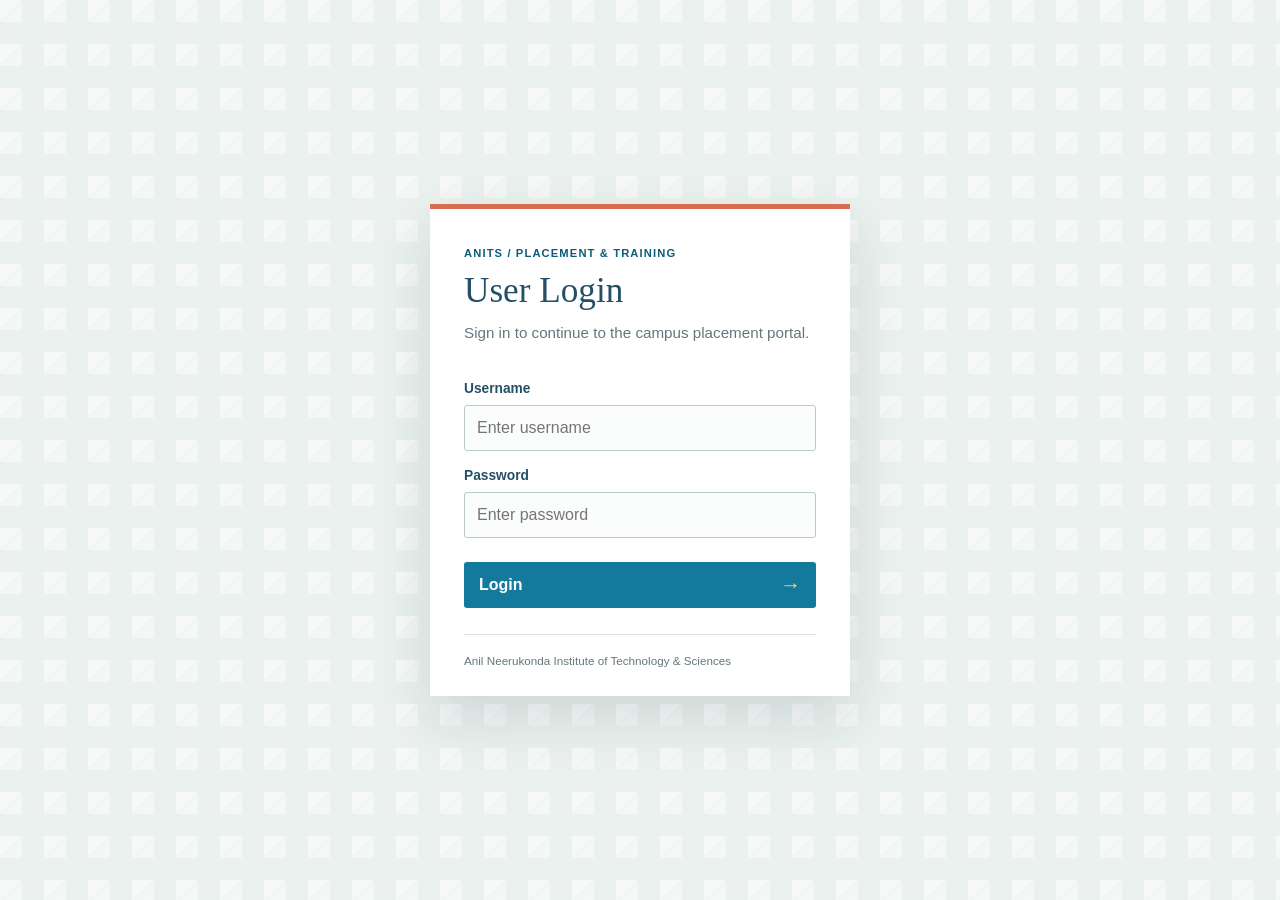
<file: index.html>
<!doctype html>
<html lang="en">
  <head>
    <meta charset="UTF-8" />
    <meta name="viewport" content="width=device-width, initial-scale=1.0" />
    <meta name="theme-color" content="#244f66" />
    <title>ANITS | Central Placement Portal</title>
    <link rel="stylesheet" href="style.css" />
    <script src="script.js" defer></script>
  </head>
  <body>
    <main>
      <section class="login-page" id="loginPage" aria-labelledby="login-heading">
        <div class="login-box">
          <p class="eyebrow">ANITS / PLACEMENT &amp; TRAINING</p>
          <h1 id="login-heading">User Login</h1>
          <p class="login-intro">Sign in to continue to the campus placement portal.</p>

          <form id="loginForm">
            <label for="username">Username</label>
            <input
              type="text"
              id="username"
              name="username"
              placeholder="Enter username"
              autocomplete="username"
              required
            />

            <label for="password">Password</label>
            <input
              type="password"
              id="password"
              name="password"
              placeholder="Enter password"
              autocomplete="current-password"
              required
            />

            <button type="submit">Login <span aria-hidden="true">→</span></button>
          </form>
          <p class="login-footnote">Anil Neerukonda Institute of Technology &amp; Sciences</p>
        </div>
      </section>

      <section class="success-page" id="successPage" aria-labelledby="portal-heading" hidden>
        <header class="header" id="home">
          <p class="eyebrow">ANITS / CAREER SERVICES</p>
          <h1 id="portal-heading">Anil Neerukonda Institute of Technology &amp; Sciences</h1>
          <p>Campus Placement Portal</p>
        </header>

        <nav class="navbar" aria-label="Main navigation">
          <a href="#home">Home</a>
          <a href="#portal-content">About</a>
          <a href="#important-notice">Apply</a>
          <a href="#important-notice">Results</a>
          <a href="#contact">Contact</a>
        </nav>

        <div class="content" id="portal-content" tabindex="-1">
          <p class="eyebrow">STUDENT PORTAL / SIGN IN</p>
          <h2>Login Successful</h2>
          <p class="welcome-message" id="greeting" aria-live="polite"></p>
          <p class="login-time-label">Login time</p>
          <p class="login-time" id="loginTime"></p>

          <section class="notice" id="important-notice" aria-labelledby="notice-heading">
            <p class="eyebrow">PLACEMENT &amp; TRAINING</p>
            <h3 id="notice-heading">Important Notice</h3>
            <ul>
              <li>Check placement updates regularly.</li>
              <li>Attend placement activities on time.</li>
              <li>Keep your profile and documents updated.</li>
            </ul>
          </section>
        </div>

        <footer class="footer" id="contact">
          <span>ANITS</span>
          <span>Department of Placement &amp; Training · 2026</span>
        </footer>
      </section>
    </main>
  </body>
</html>
</file>
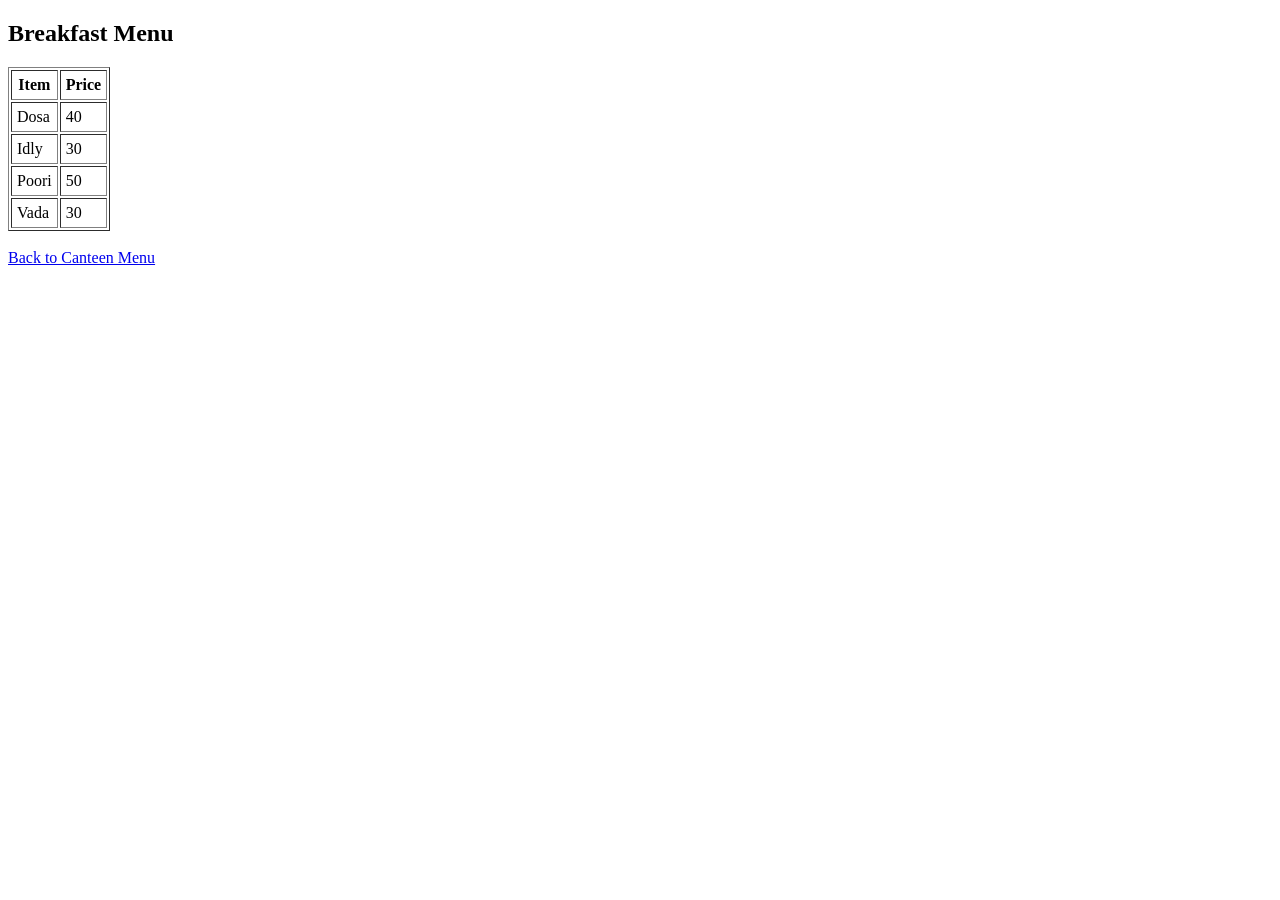
<file: Breakfast.html>
<!DOCTYPE html>
<html lang="en">
<head>
    <title>Breakfast</title>
</head>
<body>
    <h2>Breakfast Menu</h2>
    <table border="1" cellpadding="5" align="top">
        <tr>
            <th><b>Item</b></th>
            <th><b>Price</b></th>
        </tr>
        <tr>
            <td>Dosa</td>
            <td>40</td>
        </tr>
        <tr>
            <td>Idly</td>
            <td>30</td>
        </tr>
        <tr>
            <td>Poori</td>
            <td>50</td>
        </tr>
        <tr>
            <td>Vada</td>
            <td>30</td>
        </tr>
        </table>
        <br>
        <a id="Breakfast Menu" href="index.html" >Back to Canteen Menu </a>
</body>
</html>
</file>
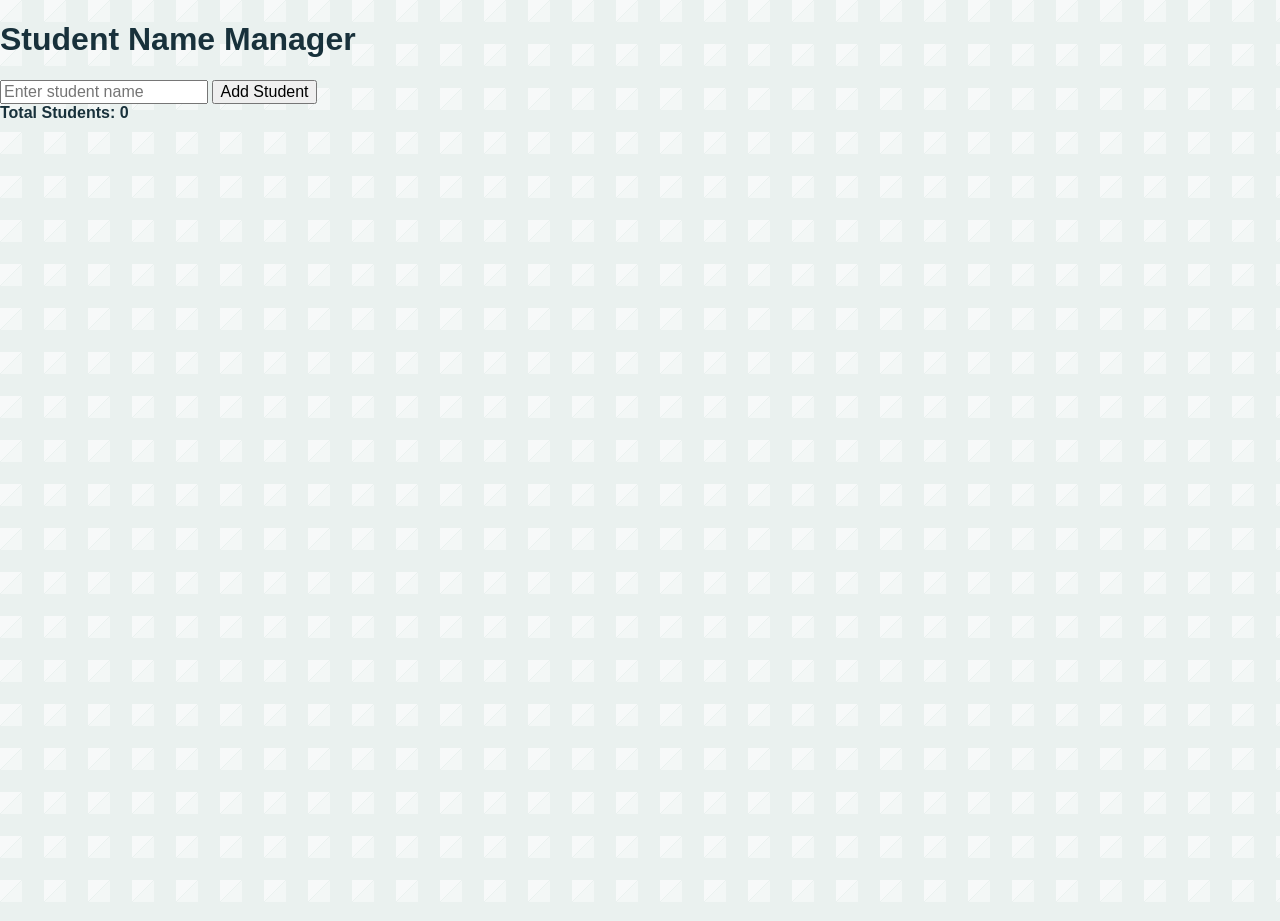
<file: index1.html>
<!DOCTYPE html>
<html lang="en">
<head>
  <meta charset="UTF-8">
  <meta name="viewport" content="width=device-width, initial-scale=1.0">
  <title>Student Name Manager</title>
  <link rel="stylesheet" href="style.css">
</head>
<body>

  <div class="card">
    <h1>Student Name Manager</h1>

    <!-- Input and Add Button Section -->
    <div class="input-group">
      <input type="text" id="studentInput" placeholder="Enter student name">
      <button id="addBtn">Add Student</button>
    </div>

    <!-- Total Count -->
    <div class="counter">
      <strong>Total Students: <span id="studentCount">0</span></strong>
    </div>

    <!-- Student List Container -->
    <ul id="studentList" class="student-list"></ul>
  </div>

  <script src="script.js"></script>
</body>
</html>
</file>
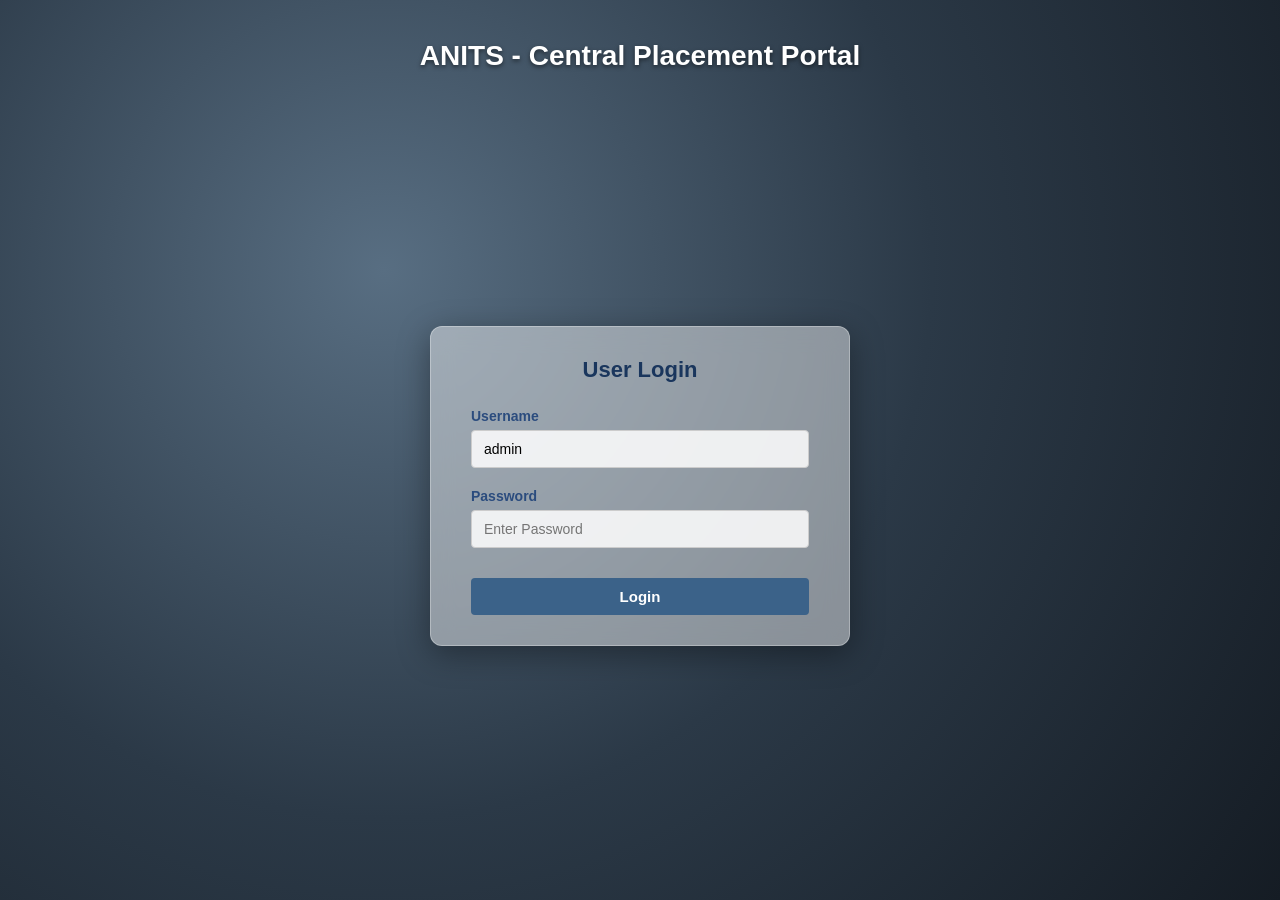
<file: index2.html>
<!DOCTYPE html>
<html lang="en">
<head>
  <meta charset="UTF-8">
  <meta name="viewport" content="width=device-width, initial-scale=1.0">
  <title>ANITS - Central Placement Portal</title>
  <link rel="stylesheet" href="style2.css">
</head>
<body>

  <!-- ================= LOGIN VIEW ================= -->
  <div id="loginView" class="page-container">
    <header class="simple-header">
      <h1>ANITS - Central Placement Portal</h1>
    </header>

    <main class="content-wrapper">
      <div class="glass-card login-card">
        <h2 class="card-title">User Login</h2>
        <form id="loginForm">
          <div class="form-group">
            <label for="username">Username</label>
            <input type="text" id="username" value="admin" required>
          </div>

          <div class="form-group">
            <label for="password">Password</label>
            <input type="password" id="password" placeholder="Enter Password" required>
          </div>

          <button type="submit" class="btn-primary">Login</button>
        </form>
      </div>
    </main>
  </div>

  <!-- ================= DASHBOARD VIEW ================= -->
  <div id="dashboardView" class="page-container hidden">
    <!-- Main Banner Header -->
    <header class="main-header">
      <div class="header-branding">
        <div class="logo-placeholder">
          <!-- ANITS Crest / Emblem -->
          <div class="logo-circle">
            <span>ANITS</span>
          </div>
        </div>
        <div class="header-titles">
          <h1>Anil Neerukonda Institute of Technology & Sciences</h1>
          <h2>Campus Placement Portal</h2>
        </div>
      </div>

      <!-- Navigation Bar -->
      <nav class="nav-bar">
        <ul>
          <li><a href="#" class="active">Home</a></li>
          <li><a href="#">About</a></li>
          <li><a href="#">Apply Job</a></li>
          <li><a href="#">Results</a></li>
          <li><a href="#">Upcoming Placements</a></li>
          <li><a href="#">Contact</a></li>
        </ul>
      </nav>
    </header>

    <!-- Dashboard Content -->
    <main class="content-wrapper">
      <div class="glass-card dashboard-card">
        <h2 class="success-title">Login Successful!</h2>
        <h3 class="welcome-text">Welcome to ANITS Central Placement Portal</h3>

        <p class="meta-info">Login Time : <span id="loginTimestamp">22/7/2026, 9:11:16 pm</span></p>
        <p class="greeting-text" id="greetingText">Good Night</p>

        <!-- Important Notice Box -->
        <div class="notice-box">
          <div class="notice-header">
            <span class="megaphone-icon">📢</span>
            <h4>Important Notice</h4>
          </div>
          <ul class="notice-list">
            <li>Please contact the <strong>Training & Placement Office</strong> regularly for updates.</li>
            <li>Stay informed about the latest <strong>MAANG Companies Recruitment Process</strong>.</li>
            <li>Check your registered Email ID and Placement Portal for announcements.</li>
            <li>Attend all Pre-Placement Talks (PPTs), Aptitude Training, Mock Interviews, and Company Drives.</li>
            <li>Keep your Resume, Academic Documents, and ID Card ready before every recruitment process.</li>
          </ul>
        </div>
      </div>
    </main>

    <!-- Footer -->
    <footer class="main-footer">
      <p>© 2026 ANITS | Department of Training & Placement</p>
    </footer>
  </div>

  <script src="script2.js"></script>
</body>
</html>
</file>
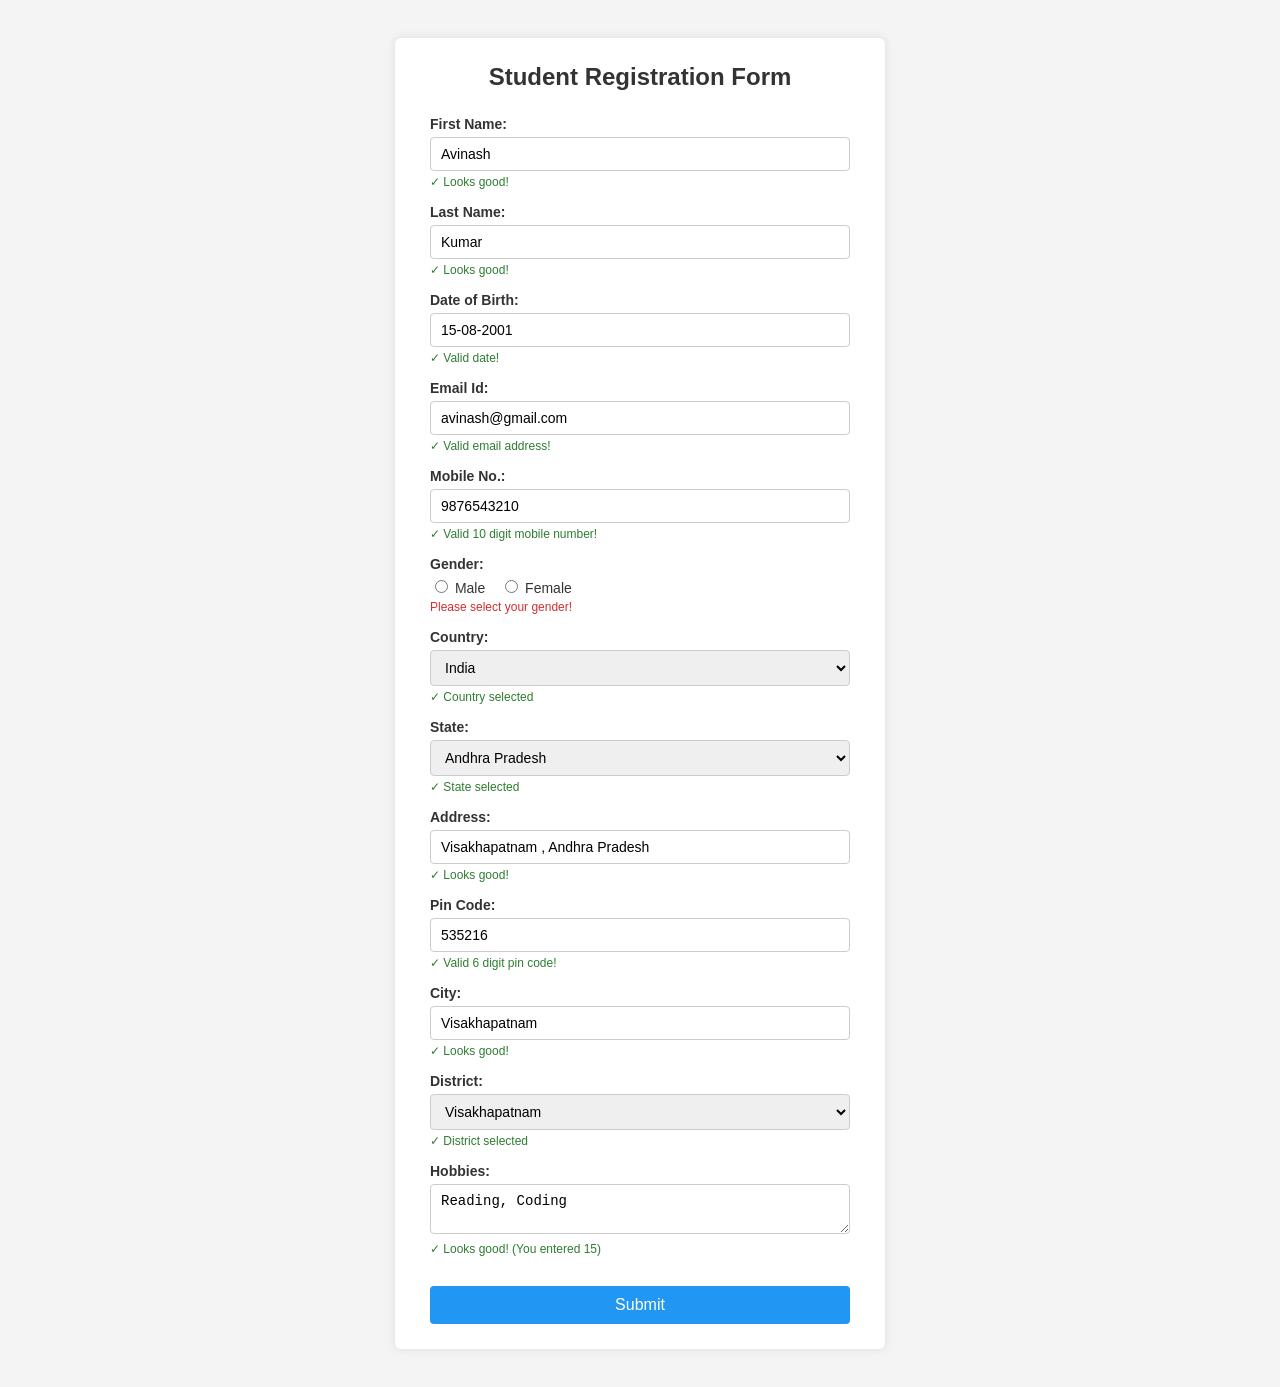
<file: Regestration.html>
<!DOCTYPE html>
<html lang="en">
<head>
    <meta charset="UTF-8">
    <meta name="viewport" content="width=device-width, initial-scale=1.0">
    <title>Student Registration Form</title>
    <style>
        body {
            font-family: Arial, sans-serif;
            background-color: #f4f4f4;
            display: flex;
            justify-content: center;
            padding: 30px 10px;
        }

        .form-container {
            background: #fff;
            padding: 25px 35px;
            border-radius: 6px;
            box-shadow: 0 0 10px rgba(0,0,0,0.1);
            width: 420px;
        }

        h2 {
            text-align: center;
            margin-top: 0;
            margin-bottom: 25px;
            color: #333;
        }

        .form-group {
            margin-bottom: 15px;
        }

        label {
            display: block;
            font-weight: bold;
            margin-bottom: 5px;
            font-size: 14px;
            color: #333;
        }

        input[type="text"],
        select,
        textarea {
            width: 100%;
            padding: 8px 10px;
            border: 1px solid #ccc;
            border-radius: 4px;
            box-sizing: border-box;
            font-size: 14px;
        }

        .radio-group {
            display: flex;
            gap: 15px;
            align-items: center;
            margin-top: 5px;
        }

        .radio-group label {
            font-weight: normal;
            margin-bottom: 0;
            cursor: pointer;
        }

        .msg {
            font-size: 12px;
            margin-top: 4px;
            display: block;
        }

        .msg.success {
            color: #2e7d32;
        }

        .msg.error {
            color: #d32f2f;
        }

        .btn-submit {
            width: 100%;
            background-color: #2196F3;
            color: white;
            border: none;
            padding: 10px;
            font-size: 16px;
            border-radius: 4px;
            cursor: pointer;
            margin-top: 15px;
        }

        .btn-submit:hover {
            background-color: #0b7dda;
        }
    </style>
</head>
<body>

<div class="form-container">
    <h2>Student Registration Form</h2>

    <form id="regForm" onsubmit="return validateAll(event)">
        <!-- First Name -->
        <div class="form-group">
            <label for="firstName">First Name:</label>
            <input type="text" id="firstName" value="Avinash" oninput="validateFirstName()">
            <span id="firstNameMsg" class="msg"></span>
        </div>

        <!-- Last Name -->
        <div class="form-group">
            <label for="lastName">Last Name:</label>
            <input type="text" id="lastName" value="Kumar" oninput="validateLastName()">
            <span id="lastNameMsg" class="msg"></span>
        </div>

        <!-- Date of Birth -->
        <div class="form-group">
            <label for="dob">Date of Birth:</label>
            <input type="text" id="dob" placeholder="DD-MM-YYYY" value="15-08-2001" oninput="validateDOB()">
            <span id="dobMsg" class="msg"></span>
        </div>

        <!-- Email ID -->
        <div class="form-group">
            <label for="email">Email Id:</label>
            <input type="text" id="email" value="avinash@gmail.com" oninput="validateEmail()">
            <span id="emailMsg" class="msg"></span>
        </div>

        <!-- Mobile No. -->
        <div class="form-group">
            <label for="mobile">Mobile No.:</label>
            <input type="text" id="mobile" value="9876543210" oninput="validateMobile()">
            <span id="mobileMsg" class="msg"></span>
        </div>

        <!-- Gender -->
        <div class="form-group">
            <label>Gender:</label>
            <div class="radio-group">
                <label><input type="radio" name="gender" value="Male" onchange="validateGender()"> Male</label>
                <label><input type="radio" name="gender" value="Female" onchange="validateGender()"> Female</label>
            </div>
            <span id="genderMsg" class="msg"></span>
        </div>

        <!-- Country -->
        <div class="form-group">
            <label for="country">Country:</label>
            <select id="country" onchange="validateCountry()">
                <option value="">Select Country</option>
                <option value="India" selected>India</option>
                <option value="USA">USA</option>
                <option value="UK">UK</option>
            </select>
            <span id="countryMsg" class="msg"></span>
        </div>

        <!-- State -->
        <div class="form-group">
            <label for="state">State:</label>
            <select id="state" onchange="validateState()">
                <option value="">Select State</option>
                <option value="Andhra Pradesh" selected>Andhra Pradesh</option>
                <option value="Telangana">Telangana</option>
                <option value="Maharashtra">Maharashtra</option>
            </select>
            <span id="stateMsg" class="msg"></span>
        </div>

        <!-- Address -->
        <div class="form-group">
            <label for="address">Address:</label>
            <input type="text" id="address" value="Visakhapatnam , Andhra Pradesh" oninput="validateAddress()">
            <span id="addressMsg" class="msg"></span>
        </div>

        <!-- Pin Code -->
        <div class="form-group">
            <label for="pincode">Pin Code:</label>
            <input type="text" id="pincode" value="535216" oninput="validatePinCode()">
            <span id="pincodeMsg" class="msg"></span>
        </div>

        <!-- City -->
        <div class="form-group">
            <label for="city">City:</label>
            <input type="text" id="city" value="Visakhapatnam" oninput="validateCity()">
            <span id="cityMsg" class="msg"></span>
        </div>

        <!-- District -->
        <div class="form-group">
            <label for="district">District:</label>
            <select id="district" onchange="validateDistrict()">
                <option value="">Select District</option>
                <option value="Visakhapatnam" selected>Visakhapatnam</option>
                <option value="Vizianagram">Vizianagaram</option>
                <option value="Srikakulam">Srikakulam</option>
            </select>
            <span id="districtMsg" class="msg"></span>
        </div>

        <!-- Hobbies -->
        <div class="form-group">
            <label for="hobbies">Hobbies:</label>
            <textarea id="hobbies" rows="2" oninput="validateHobbies()">Reading, Coding</textarea>
            <span id="hobbiesMsg" class="msg"></span>
        </div>

        <button type="submit" class="btn-submit">Submit</button>
    </form>
</div>

<script>
    function setMsg(id, text, isSuccess) {
        const el = document.getElementById(id);
        el.innerText = text;
        el.className = 'msg ' + (isSuccess ? 'success' : 'error');
    }

    function validateFirstName() {
        const val = document.getElementById('firstName').value.trim();
        if (val.length >= 2) {
            setMsg('firstNameMsg', '✓ Looks good!', true);
            return true;
        } else {
            setMsg('firstNameMsg', 'Please enter a valid first name!', false);
            return false;
        }
    }

    function validateLastName() {
        const val = document.getElementById('lastName').value.trim();
        if (val.length >= 1) {
            setMsg('lastNameMsg', '✓ Looks good!', true);
            return true;
        } else {
            setMsg('lastNameMsg', 'Please enter a valid last name!', false);
            return false;
        }
    }

    function validateDOB() {
        const val = document.getElementById('dob').value.trim();
        const dateRegex = /^\d{2}-\d{2}-\d{4}$/;
        if (dateRegex.test(val)) {
            setMsg('dobMsg', '✓ Valid date!', true);
            return true;
        } else {
            setMsg('dobMsg', 'Please enter date in DD-MM-YYYY format!', false);
            return false;
        }
    }

    function validateEmail() {
        const val = document.getElementById('email').value.trim();
        const emailRegex = /^[^\s@]+@[^\s@]+\.[^\s@]+$/;
        if (emailRegex.test(val)) {
            setMsg('emailMsg', '✓ Valid email address!', true);
            return true;
        } else {
            setMsg('emailMsg', 'Please enter a valid email address!', false);
            return false;
        }
    }

    function validateMobile() {
        const val = document.getElementById('mobile').value.trim();
        const mobileRegex = /^[0-9]{10}$/;
        if (mobileRegex.test(val)) {
            setMsg('mobileMsg', '✓ Valid 10 digit mobile number!', true);
            return true;
        } else {
            setMsg('mobileMsg', 'Please enter 10 digit mobile number!', false);
            return false;
        }
    }

    function validateGender() {
        const radios = document.getElementsByName('gender');
        let selected = false;
        for (let r of radios) {
            if (r.checked) selected = true;
        }
        if (selected) {
            setMsg('genderMsg', '✓ Gender selected', true);
            return true;
        } else {
            setMsg('genderMsg', 'Please select your gender!', false);
            return false;
        }
    }

    function validateCountry() {
        const val = document.getElementById('country').value;
        if (val !== "") {
            setMsg('countryMsg', '✓ Country selected', true);
            return true;
        } else {
            setMsg('countryMsg', 'Please select a country!', false);
            return false;
        }
    }

    function validateState() {
        const val = document.getElementById('state').value;
        if (val !== "") {
            setMsg('stateMsg', '✓ State selected', true);
            return true;
        } else {
            setMsg('stateMsg', 'Please select a state!', false);
            return false;
        }
    }

    function validateAddress() {
        const val = document.getElementById('address').value.trim();
        if (val.length >= 5) {
            setMsg('addressMsg', '✓ Looks good!', true);
            return true;
        } else {
            setMsg('addressMsg', 'Please enter a valid address!', false);
            return false;
        }
    }

    function validatePinCode() {
        const val = document.getElementById('pincode').value.trim();
        const pinRegex = /^[0-9]{6}$/;
        if (pinRegex.test(val)) {
            setMsg('pincodeMsg', '✓ Valid 6 digit pin code!', true);
            return true;
        } else {
            setMsg('pincodeMsg', 'Please enter a 6 digit pin code!', false);
            return false;
        }
    }

    function validateCity() {
        const val = document.getElementById('city').value.trim();
        if (val.length >= 2) {
            setMsg('cityMsg', '✓ Looks good!', true);
            return true;
        } else {
            setMsg('cityMsg', 'Please enter a valid city name!', false);
            return false;
        }
    }

    function validateDistrict() {
        const val = document.getElementById('district').value;
        if (val !== "") {
            setMsg('districtMsg', '✓ District selected', true);
            return true;
        } else {
            setMsg('districtMsg', 'Please select a district!', false);
            return false;
        }
    }

    function validateHobbies() {
        const val = document.getElementById('hobbies').value.trim();
        if (val.length >= 10) {
            setMsg('hobbiesMsg', `✓ Looks good! (You entered ${val.length})`, true);
            return true;
        } else {
            setMsg('hobbiesMsg', `Please enter at least 10 characters! (You entered ${val.length})`, false);
            return false;
        }
    }

    function validateAll(e) {
        e.preventDefault();
        const valid = validateFirstName() & validateLastName() & validateDOB() &
                      validateEmail() & validateMobile() & validateGender() &
                      validateCountry() & validateState() & validateAddress() &
                      validatePinCode() & validateCity() & validateDistrict() & validateHobbies();

        if (valid) {
            alert("Form submitted successfully!");
        } else {
            alert("Please fix the validation errors in the form.");
        }
        return false;
    }

    // Trigger initial validations on load to mirror reference image values
    window.onload = function() {
        validateFirstName();
        validateLastName();
        validateDOB();
        validateEmail();
        validateMobile();
        validateGender();
        validateCountry();
        validateState();
        validateAddress();
        validatePinCode();
        validateCity();
        validateDistrict();
        validateHobbies();
    };
</script>

</body>
</html>
</file>
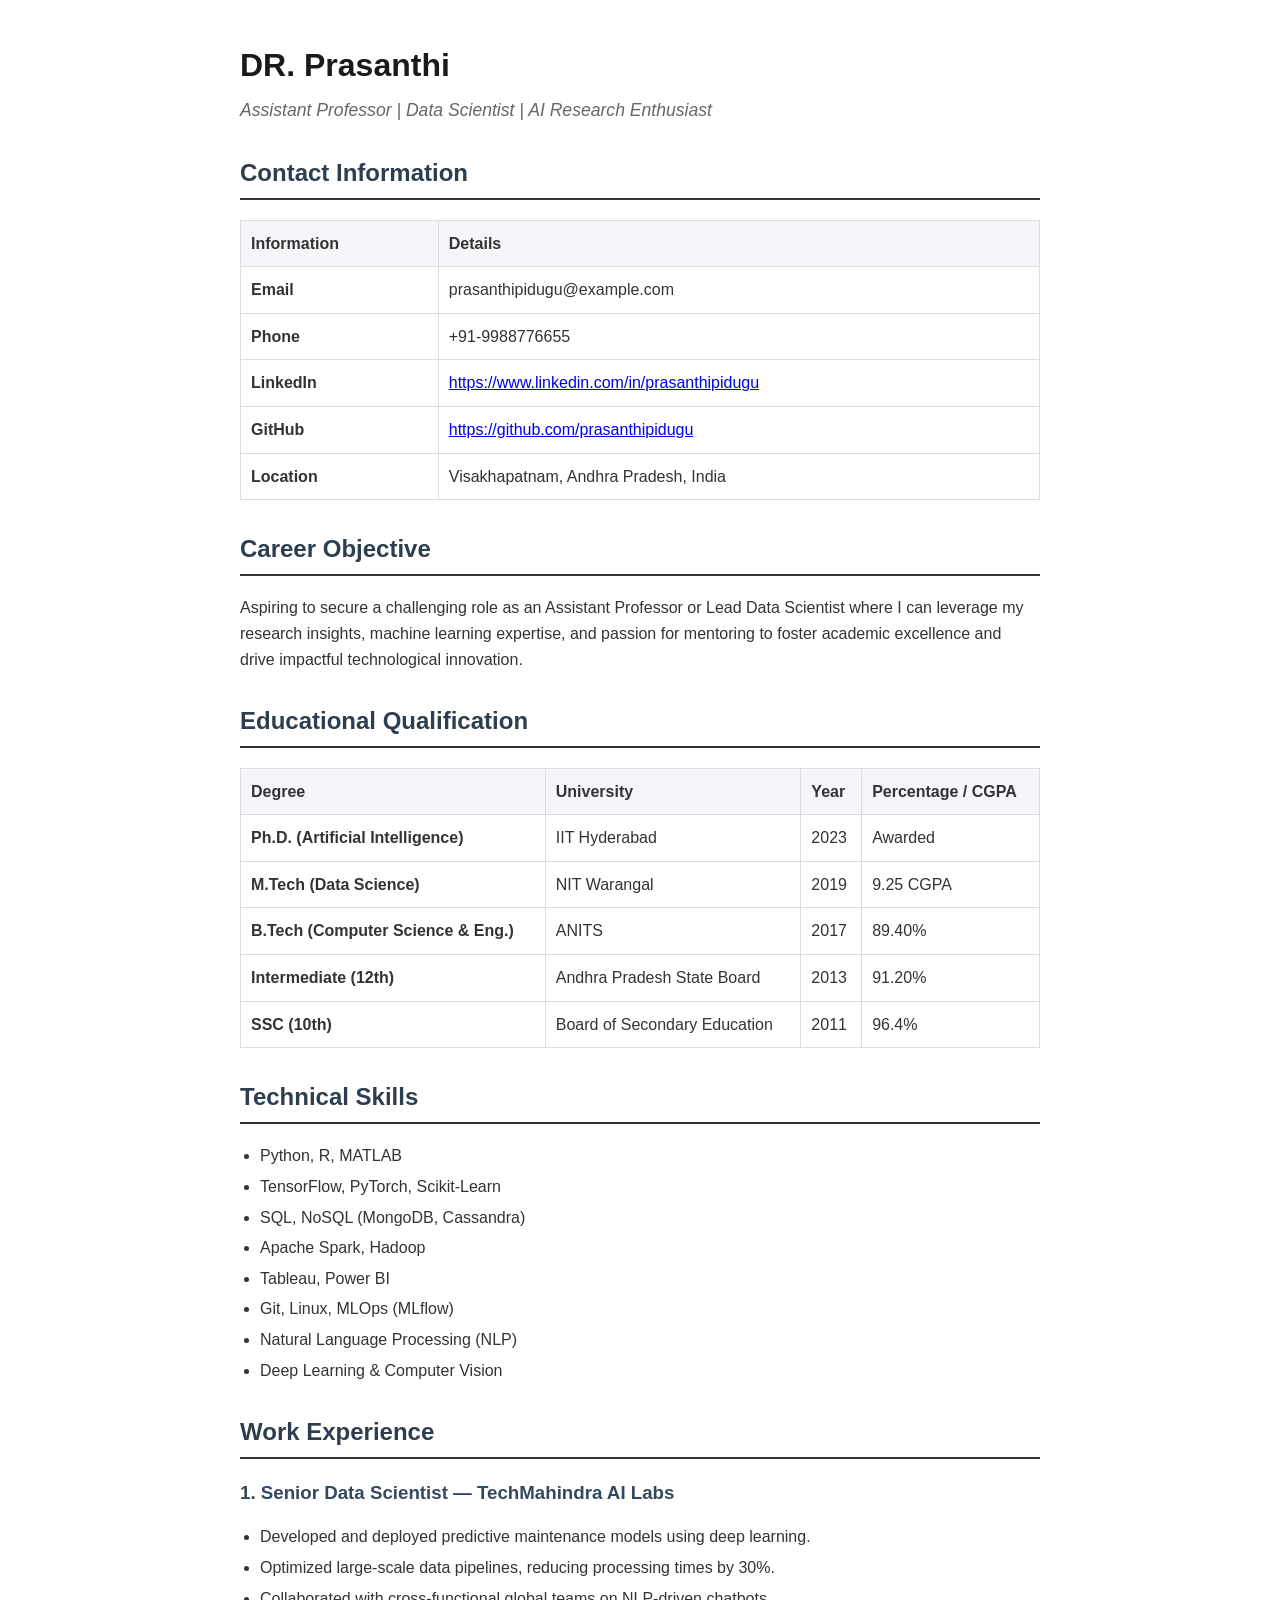
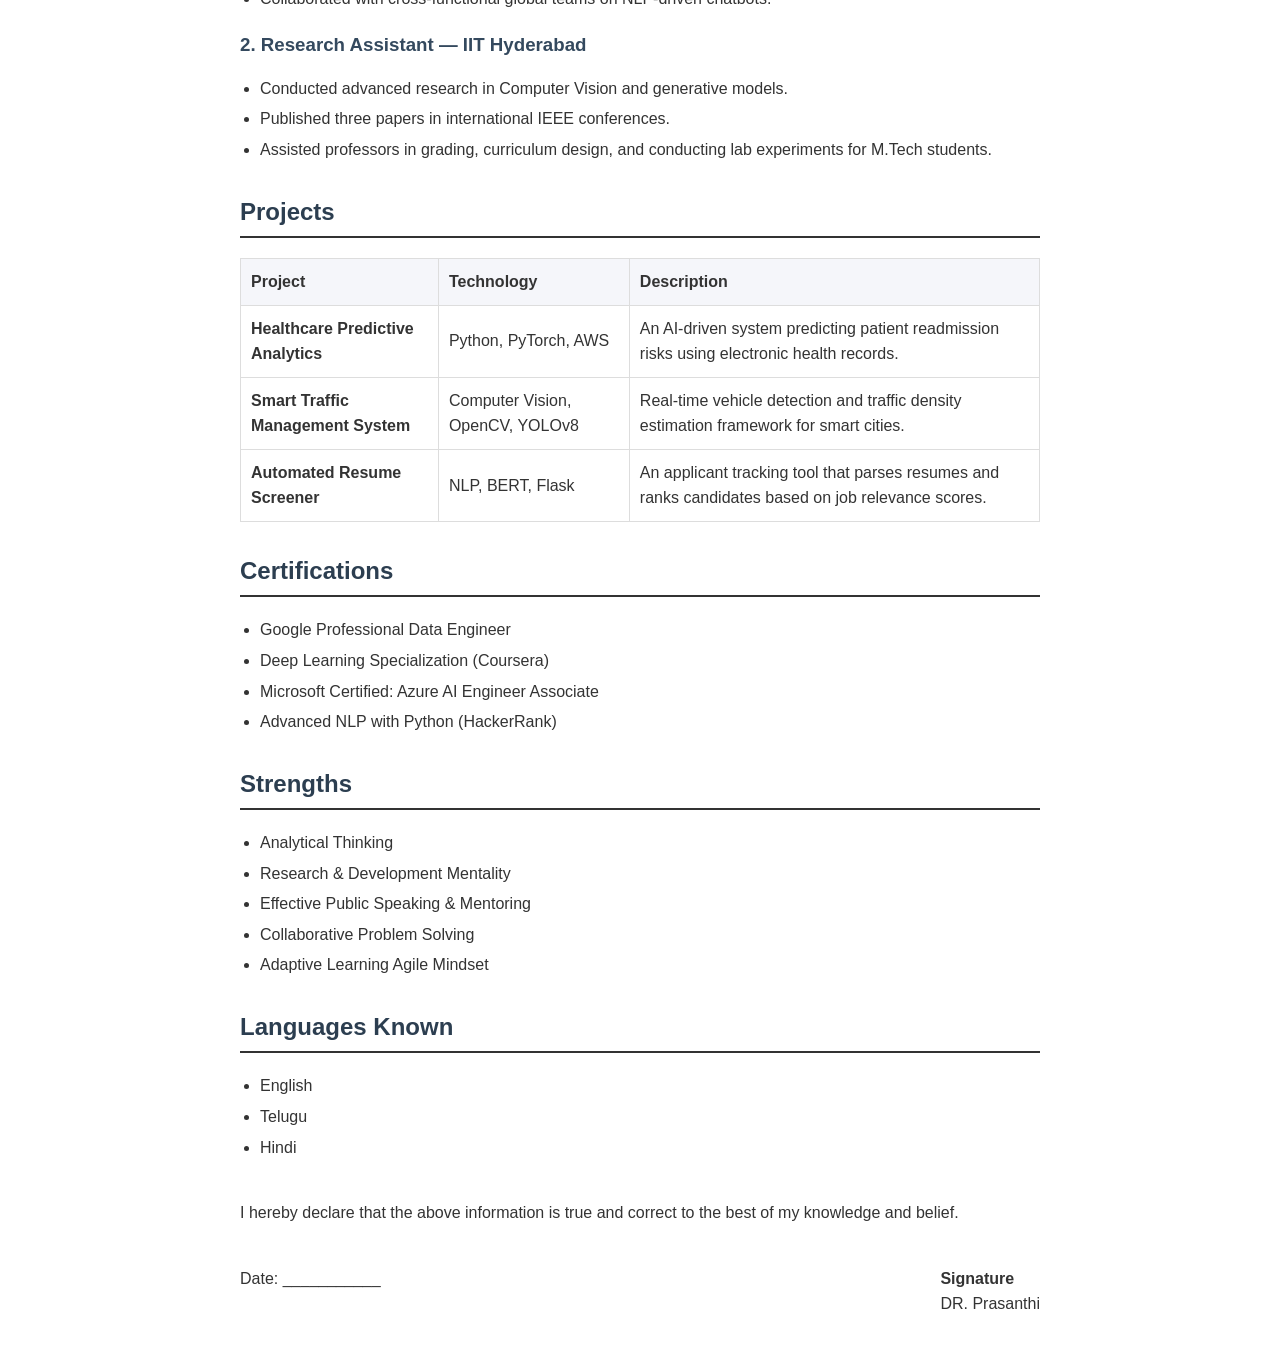
<file: Resume.html>
<!DOCTYPE html>
<html lang="en">
<head>
    <meta charset="UTF-8">
    <meta name="viewport" content="width=device-width, initial-scale=1.0">
    <title>Resume - Dr. Prasanthi</title>
    <style>
        body {
            font-family: Arial, sans-serif;
            line-height: 1.6;
            margin: 40px auto;
            max-width: 800px;
            color: #333;
            padding: 0 20px;
        }
        h1 {
            margin-bottom: 5px;
            color: #1a1a1a;
        }
        .subtitle {
            font-size: 1.1em;
            color: #666;
            margin-top: 0;
            margin-bottom: 20px;
            font-style: italic;
        }
        h2 {
            border-bottom: 2px solid #333;
            padding-bottom: 5px;
            margin-top: 30px;
            color: #2c3e50;
        }
        h3 {
            margin-bottom: 10px;
            color: #34495e;
        }
        table {
            width: 100%;
            border-collapse: collapse;
            margin-bottom: 20px;
        }
        th, td {
            border: 1px solid #ddd;
            padding: 10px;
            text-align: left;
        }
        th {
            background-color: #f5f6fa;
            font-weight: bold;
        }
        ul {
            padding-left: 20px;
        }
        li {
            margin-bottom: 5px;
        }
        .experience-item {
            margin-bottom: 15px;
        }
        .declaration {
            margin-top: 40px;
        }
        .signature-section {
            margin-top: 40px;
            display: flex;
            justify-content: space-between;
        }
    </style>
</head>
<body>

    <header>
        <h1>DR. Prasanthi</h1>
        <p class="subtitle">Assistant Professor | Data Scientist | AI Research Enthusiast</p>
    </header>

    <section>
        <h2>Contact Information</h2>
        <table>
            <thead>
                <tr>
                    <th>Information</th>
                    <th>Details</th>
                </tr>
            </thead>
            <tbody>
                <tr>
                    <td><strong>Email</strong></td>
                    <td>prasanthipidugu@example.com</td>
                </tr>
                <tr>
                    <td><strong>Phone</strong></td>
                    <td>+91-9988776655</td>
                </tr>
                <tr>
                    <td><strong>LinkedIn</strong></td>
                    <td><a href="https://www.linkedin.com/in/prasanthipidugu" target="_blank">https://www.linkedin.com/in/prasanthipidugu</a></td>
                </tr>
                <tr>
                    <td><strong>GitHub</strong></td>
                    <td><a href="https://;github.com/prasanthipidugu" target="_blank">https://github.com/prasanthipidugu</a></td>
                </tr>
                <tr>
                    <td><strong>Location</strong></td>
                    <td>Visakhapatnam, Andhra Pradesh, India</td>
                </tr>
            </tbody>
        </table>
    </section>

    <section>
        <h2>Career Objective</h2>
        <p>Aspiring to secure a challenging role as an Assistant Professor or Lead Data Scientist where I can leverage my research insights, machine learning expertise, and passion for mentoring to foster academic excellence and drive impactful technological innovation.</p>
    </section>

    <section>
        <h2>Educational Qualification</h2>
        <table>
            <thead>
                <tr>
                    <th>Degree</th>
                    <th>University</th>
                    <th>Year</th>
                    <th>Percentage / CGPA</th>
                </tr>
            </thead>
            <tbody>
                <tr>
                    <td><strong>Ph.D. (Artificial Intelligence)</strong></td>
                    <td>IIT Hyderabad</td>
                    <td>2023</td>
                    <td>Awarded</td>
                </tr>
                <tr>
                    <td><strong>M.Tech (Data Science)</strong></td>
                    <td>NIT Warangal</td>
                    <td>2019</td>
                    <td>9.25 CGPA</td>
                </tr>
                <tr>
                    <td><strong>B.Tech (Computer Science & Eng.)</strong></td>
                    <td>ANITS</td>
                    <td>2017</td>
                    <td>89.40%</td>
                </tr>
                <tr>
                    <td><strong>Intermediate (12th)</strong></td>
                    <td>Andhra Pradesh State Board</td>
                    <td>2013</td>
                    <td>91.20%</td>
                </tr>
                <tr>
                    <td><strong>SSC (10th)</strong></td>
                    <td>Board of Secondary Education</td>
                    <td>2011</td>
                    <td>96.4%</td>
                </tr>
            </tbody>
        </table>
    </section>

    <section>
        <h2>Technical Skills</h2>
        <ul>
            <li>Python, R, MATLAB</li>
            <li>TensorFlow, PyTorch, Scikit-Learn</li>
            <li>SQL, NoSQL (MongoDB, Cassandra)</li>
            <li>Apache Spark, Hadoop</li>
            <li>Tableau, Power BI</li>
            <li>Git, Linux, MLOps (MLflow)</li>
            <li>Natural Language Processing (NLP)</li>
            <li>Deep Learning & Computer Vision</li>
        </ul>
    </section>

    <section>
        <h2>Work Experience</h2>
        <div class="experience-item">
            <h3>1. Senior Data Scientist — TechMahindra AI Labs</h3>
            <ul>
                <li>Developed and deployed predictive maintenance models using deep learning.</li>
                <li>Optimized large-scale data pipelines, reducing processing times by 30%.</li>
                <li>Collaborated with cross-functional global teams on NLP-driven chatbots.</li>
            </ul>
        </div>
        <div class="experience-item">
            <h3>2. Research Assistant — IIT Hyderabad</h3>
            <ul>
                <li>Conducted advanced research in Computer Vision and generative models.</li>
                <li>Published three papers in international IEEE conferences.</li>
                <li>Assisted professors in grading, curriculum design, and conducting lab experiments for M.Tech students.</li>
            </ul>
        </div>
    </section>

    <section>
        <h2>Projects</h2>
        <table>
            <thead>
                <tr>
                    <th>Project</th>
                    <th>Technology</th>
                    <th>Description</th>
                </tr>
            </thead>
            <tbody>
                <tr>
                    <td><strong>Healthcare Predictive Analytics</strong></td>
                    <td>Python, PyTorch, AWS</td>
                    <td>An AI-driven system predicting patient readmission risks using electronic health records.</td>
                </tr>
                <tr>
                    <td><strong>Smart Traffic Management System</strong></td>
                    <td>Computer Vision, OpenCV, YOLOv8</td>
                    <td>Real-time vehicle detection and traffic density estimation framework for smart cities.</td>
                </tr>
                <tr>
                    <td><strong>Automated Resume Screener</strong></td>
                    <td>NLP, BERT, Flask</td>
                    <td>An applicant tracking tool that parses resumes and ranks candidates based on job relevance scores.</td>
                </tr>
            </tbody>
        </table>
    </section>

    <section>
        <h2>Certifications</h2>
        <ul>
            <li>Google Professional Data Engineer</li>
            <li>Deep Learning Specialization (Coursera)</li>
            <li>Microsoft Certified: Azure AI Engineer Associate</li>
            <li>Advanced NLP with Python (HackerRank)</li>
        </ul>
    </section>

    <section>
        <h2>Strengths</h2>
        <ul>
            <li>Analytical Thinking</li>
            <li>Research & Development Mentality</li>
            <li>Effective Public Speaking & Mentoring</li>
            <li>Collaborative Problem Solving</li>
            <li>Adaptive Learning Agile Mindset</li>
        </ul>
    </section>

    <section>
        <h2>Languages Known</h2>
        <ul>
            <li>English</li>
            <li>Telugu</li>
            <li>Hindi</li>
        </ul>
    </section>

    <section class="declaration">
        <p>I hereby declare that the above information is true and correct to the best of my knowledge and belief.</p>
        <div class="signature-section">
            <div>Date: ___________</div>
            <div>
                <strong>Signature</strong><br>
                DR. Prasanthi
            </div>
        </div>
    </section>

</body>
</html>
</file>
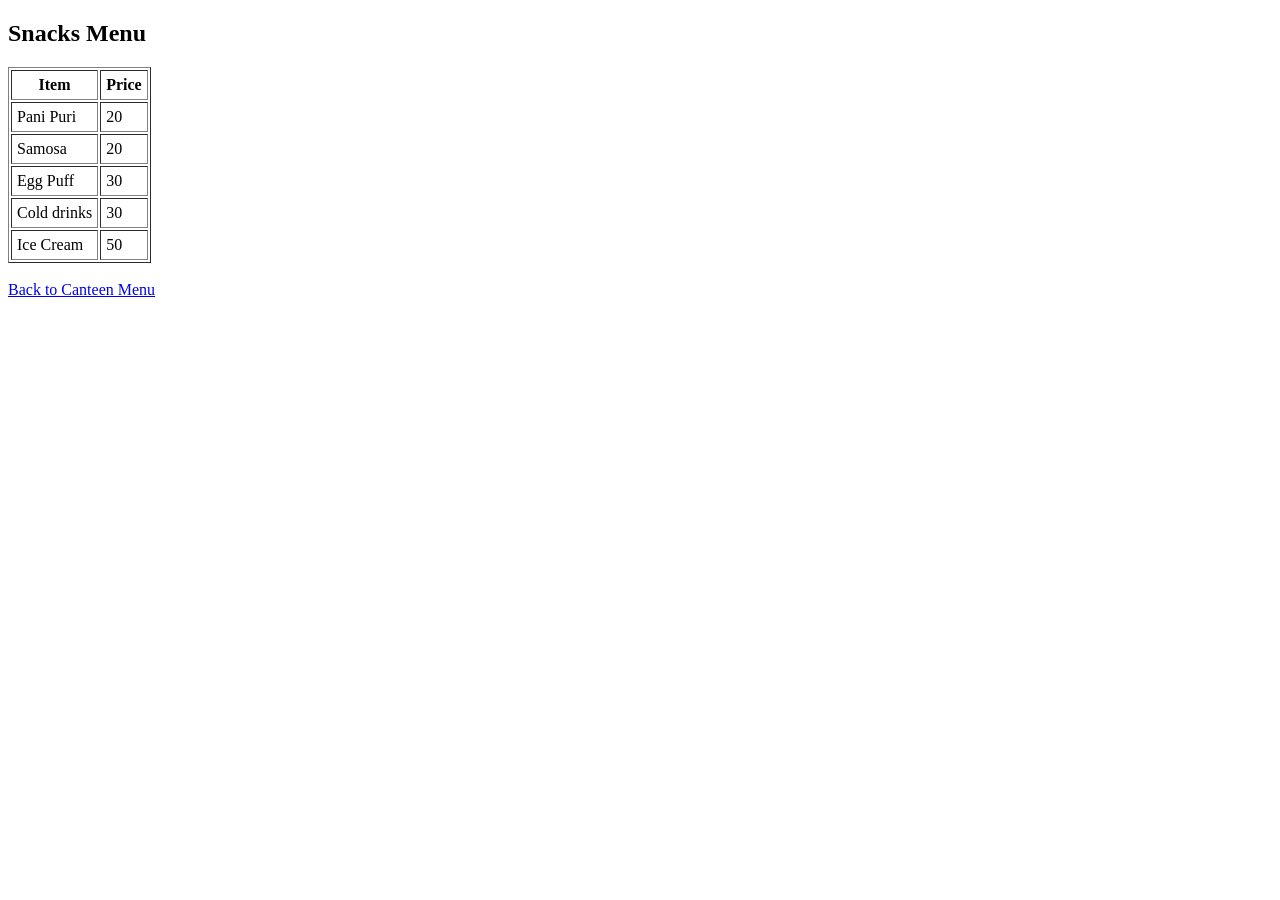
<file: Snacks.html>
<!DOCTYPE html>
<html lang="en">
<head>
    <title>Snacks</title>
</head>
<body>
    <h2>Snacks Menu</h2>
    <table border="1" cellpadding="5" align="top">
        <tr>
            <th><b>Item</b></th>
            <th><b>Price</b></th>
        </tr>
        <tr>
            <td>Pani Puri</td>
            <td>20</td>
        </tr>
        <tr>
            <td>Samosa</td>
            <td>20</td>
        </tr>
        <tr>
            <td>Egg Puff</td>
            <td>30</td>
        </tr>
        <tr>
            <td>Cold drinks</td>
            <td>30</td>
        </tr>
        <tr>
            <td>Ice Cream</td>
            <td>50</td>
        </tr>
    </table>
    <br>
    <a id="Snacks Menu" href="index.html" >Back to Canteen Menu </a>
</body>
</html>
</file>
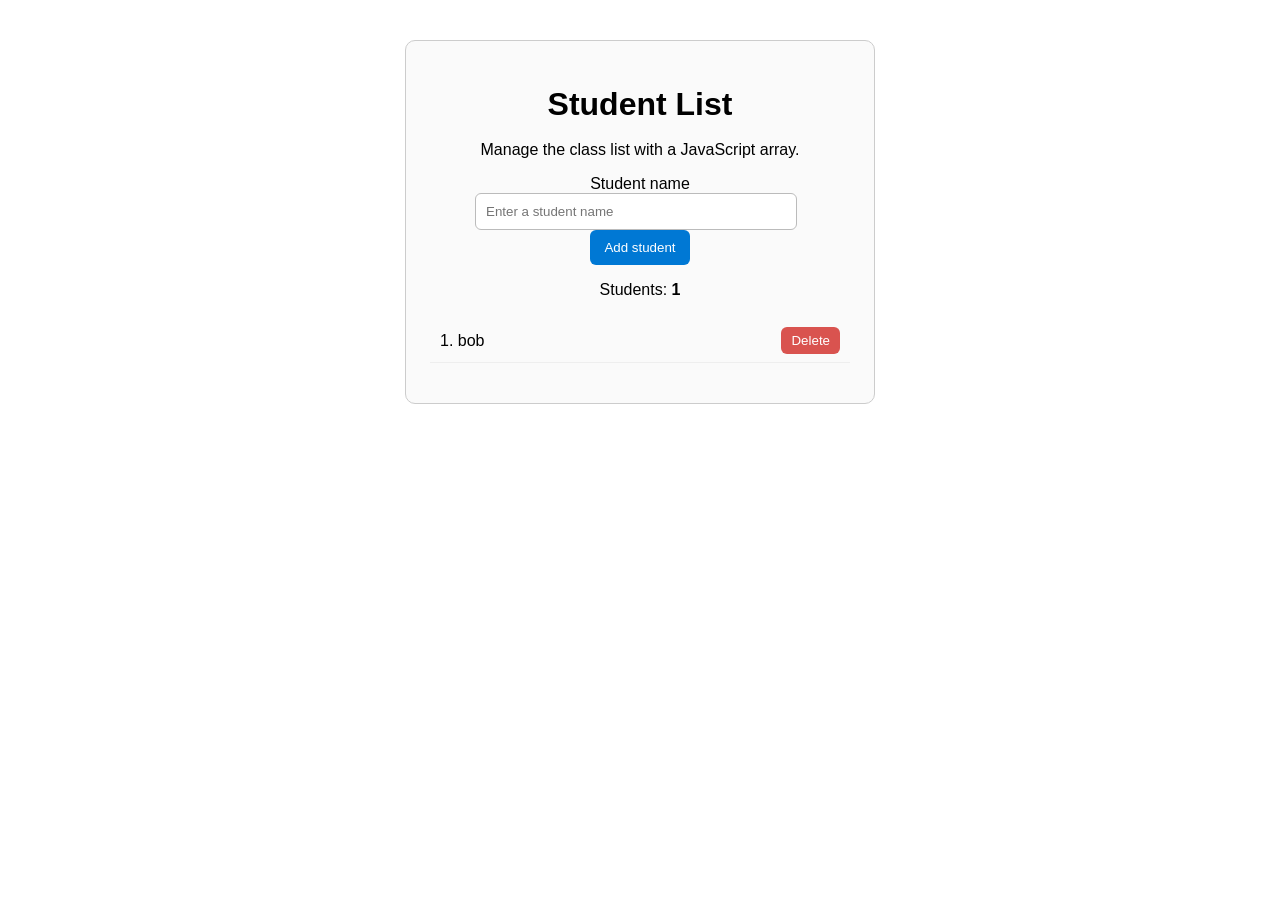
<file: student.html>
<!doctype html>
<html lang="en">
  <head>
    <meta charset="UTF-8" />
    <meta name="viewport" content="width=device-width, initial-scale=1.0" />
    <meta name="theme-color" content="#fafafa" />
    <title>Student List</title>
    <link rel="stylesheet" href="student.css" />
    <script src="student.js" defer></script>
  </head>
  <body>
    <main class="container">
      <h1>Student List</h1>
      <p>Manage the class list with a JavaScript array.</p>

      <form onsubmit="addStudent(); return false;">
        <label class="visually-hidden" for="studentName">Student name</label>
        <input
          id="studentName"
          type="text"
          placeholder="Enter a student name"
          maxlength="60"
          autocomplete="off"
        />
        <button type="submit">Add student</button>
      </form>

      <p class="student-count">Students: <strong id="count">0</strong></p>
      <ul id="studentList" aria-label="Student names" aria-live="polite"></ul>
    </main>
  </body>
</html>
</file>
<file: style.css>
:root {
  color-scheme: light;
  --ink: #18313b;
  --muted: #64777d;
  --paper: #eaf1ef;
  --surface: #ffffff;
  --line: #d8e3e1;
  --teal: #13799d;
  --teal-dark: #0d5d78;
  --navy: #244f66;
  --coral: #d76d50;
  --sun: #f3c65e;
}

* {
  box-sizing: border-box;
}

body {
  min-width: 320px;
  min-height: 100vh;
  margin: 0;
  color: var(--ink);
  background-color: var(--paper);
  background-image: linear-gradient(135deg, rgb(255 255 255 / 60%) 25%, transparent 25%),
    linear-gradient(315deg, rgb(255 255 255 / 45%) 25%, transparent 25%);
  background-position: 0 0, 22px 22px;
  background-size: 44px 44px;
  font-family: "Trebuchet MS", "Segoe UI", sans-serif;
}

button,
input {
  font: inherit;
}

button,
a {
  -webkit-tap-highlight-color: transparent;
}

a {
  color: inherit;
}

:focus-visible {
  outline: 3px solid var(--sun);
  outline-offset: 3px;
}

[hidden] {
  display: none !important;
}

.login-page {
  display: grid;
  min-height: 100vh;
  place-items: center;
  padding: 32px 20px;
}

.login-box {
  width: min(100%, 420px);
  padding: 38px 34px 26px;
  border-top: 5px solid var(--coral);
  background: var(--surface);
  box-shadow: 0 22px 55px rgb(29 57 62 / 14%);
  animation: arrive 500ms ease-out both;
}

.eyebrow {
  margin: 0 0 12px;
  color: var(--teal-dark);
  font-size: 0.7rem;
  font-weight: 800;
  letter-spacing: 0.1em;
}

.login-box h1 {
  margin: 0;
  color: var(--navy);
  font-family: Georgia, "Times New Roman", serif;
  font-size: 2.2rem;
  font-weight: 500;
}

.login-intro {
  margin: 10px 0 28px;
  color: var(--muted);
  font-size: 0.95rem;
  line-height: 1.55;
}

#loginForm {
  display: grid;
  gap: 9px;
}

#loginForm label {
  margin-top: 8px;
  color: var(--navy);
  font-size: 0.86rem;
  font-weight: 700;
}

#loginForm input {
  width: 100%;
  min-height: 46px;
  padding: 0 12px;
  border: 1px solid #b9c9c9;
  border-radius: 3px;
  background: #fbfdfc;
  color: var(--ink);
}

#loginForm input:focus {
  border-color: var(--teal);
  outline: 2px solid rgb(19 121 157 / 18%);
  outline-offset: 1px;
}

#loginForm button {
  display: flex;
  min-height: 46px;
  align-items: center;
  justify-content: space-between;
  margin-top: 15px;
  padding: 0 15px;
  border: 0;
  border-radius: 3px;
  background: var(--teal);
  color: white;
  font-weight: 700;
  transition: background 150ms ease, transform 150ms ease;
  cursor: pointer;
}

#loginForm button:hover {
  transform: translateY(-1px);
  background: var(--teal-dark);
}

#loginForm button span {
  color: #f8d77b;
  font-size: 1.3rem;
}

.login-footnote {
  margin: 26px 0 0;
  padding-top: 17px;
  border-top: 1px solid var(--line);
  color: var(--muted);
  font-size: 0.73rem;
  line-height: 1.5;
}

.success-page {
  min-height: 100vh;
  animation: arrive 450ms ease-out both;
}

.header {
  padding: 37px 20px 30px;
  background: var(--navy);
  color: white;
  text-align: center;
}

.header .eyebrow {
  color: #f4ce71;
}

.header h1 {
  max-width: 900px;
  margin: 0 auto;
  font-family: Georgia, "Times New Roman", serif;
  font-size: clamp(1.6rem, 4vw, 2.15rem);
  font-weight: 500;
  line-height: 1.25;
}

.header > p:last-child {
  margin: 13px 0 0;
  color: #d5e6e8;
  font-size: 1rem;
}

.navbar {
  display: flex;
  min-height: 48px;
  align-items: center;
  justify-content: center;
  gap: clamp(18px, 4vw, 42px);
  padding: 10px 18px;
  background: var(--teal);
}

.navbar a {
  color: white;
  font-size: 0.88rem;
  text-decoration: none;
}

.navbar a:hover {
  color: #ffdf8c;
  text-decoration: underline;
  text-underline-offset: 4px;
}

.content {
  width: min(100% - 40px, 720px);
  margin: 42px auto 50px;
  padding: 34px;
  border: 1px solid var(--line);
  border-radius: 4px;
  background: var(--surface);
  box-shadow: 0 14px 36px rgb(29 57 62 / 8%);
}

.content > .eyebrow {
  margin-bottom: 8px;
}

.content h2 {
  margin: 0;
  color: #267448;
  font-family: Georgia, "Times New Roman", serif;
  font-size: 1.8rem;
  font-weight: 500;
}

.welcome-message {
  margin: 15px 0 24px;
  color: var(--ink);
  font-size: 1.15rem;
  font-weight: 700;
}

.login-time-label {
  margin: 0 0 4px;
  color: var(--muted);
  font-size: 0.78rem;
  font-weight: 700;
  text-transform: uppercase;
}

.login-time {
  margin: 0;
  font-variant-numeric: tabular-nums;
}

.notice {
  margin-top: 30px;
  padding: 22px 22px 18px;
  border-left: 4px solid var(--sun);
  background: #fff9e9;
}

.notice .eyebrow {
  color: #8d6620;
}

.notice h3 {
  margin: 0 0 10px;
  color: var(--navy);
  font-family: Georgia, "Times New Roman", serif;
  font-size: 1.2rem;
  font-weight: 600;
}

.notice ul {
  margin: 0;
  padding-left: 20px;
  color: #40555a;
  line-height: 1.75;
}

.footer {
  display: flex;
  min-height: 78px;
  align-items: center;
  justify-content: space-between;
  gap: 16px;
  padding: 18px max(20px, calc((100% - 720px) / 2));
  background: var(--navy);
  color: white;
  font-size: 0.82rem;
}

.footer span:first-child {
  color: #f4ce71;
  font-weight: 800;
  letter-spacing: 0.08em;
}

@keyframes arrive {
  from { opacity: 0; transform: translateY(10px); }
  to { opacity: 1; transform: translateY(0); }
}

@media (max-width: 560px) {
  .login-box {
    padding: 31px 24px 23px;
  }

  .header {
    padding: 29px 20px 24px;
  }

  .navbar {
    justify-content: space-around;
    gap: 10px;
    padding-inline: 12px;
  }

  .navbar a {
    font-size: 0.78rem;
  }

  .content {
    width: calc(100% - 28px);
    margin: 24px auto 32px;
    padding: 25px 20px;
  }

  .notice {
    padding: 19px 16px 16px;
  }

  .footer {
    align-items: flex-start;
    flex-direction: column;
    gap: 7px;
  }
}

@media (prefers-reduced-motion: reduce) {
  *,
  *::before,
  *::after {
    animation-duration: 0.01ms !important;
    animation-iteration-count: 1 !important;
    scroll-behavior: auto !important;
  }
}
</file>
<file: style2.css>
/* Global Reset and Styles */
* {
  box-sizing: border-box;
  margin: 0;
  padding: 0;
  font-family: Arial, Helvetica, sans-serif;
}

body {
  /* Dynamic abstract greyish blue gradient background */
  background: radial-gradient(circle at 30% 30%, #586e82 0%, #2b3947 50%, #151c24 100%);
  background-attachment: fixed;
  color: #333;
  min-height: 100vh;
}

/* Page Layout */
.page-container {
  display: flex;
  flex-direction: column;
  min-height: 100vh;
}

.hidden {
  display: none !important;
}

.content-wrapper {
  flex: 1;
  display: flex;
  justify-content: center;
  align-items: center;
  padding: 40px 20px;
}

/* Glassmorphism Card Style */
.glass-card {
  background: rgba(255, 255, 255, 0.45);
  backdrop-filter: blur(12px);
  -webkit-backdrop-filter: blur(12px);
  border: 1px solid rgba(255, 255, 255, 0.3);
  border-radius: 12px;
  box-shadow: 0 8px 32px 0 rgba(0, 0, 0, 0.37);
  width: 100%;
}

/* --- LOGIN PAGE --- */
.simple-header {
  text-align: center;
  padding: 40px 20px 0;
}

.simple-header h1 {
  color: #ffffff;
  font-size: 28px;
  font-weight: bold;
  text-shadow: 0 2px 4px rgba(0, 0, 0, 0.5);
}

.login-card {
  max-width: 420px;
  padding: 30px 40px;
}

.card-title {
  text-align: center;
  color: #1a365d;
  font-size: 22px;
  margin-bottom: 25px;
}

.form-group {
  margin-bottom: 20px;
}

.form-group label {
  display: block;
  font-size: 14px;
  color: #2b4c7e;
  font-weight: bold;
  margin-bottom: 6px;
}

.form-group input {
  width: 100%;
  padding: 10px 12px;
  border: 1px solid #ccc;
  border-radius: 4px;
  font-size: 14px;
  background-color: rgba(255, 255, 255, 0.85);
  outline: none;
}

.form-group input:focus {
  border-color: #2b4c7e;
  box-shadow: 0 0 5px rgba(43, 76, 126, 0.5);
}

.btn-primary {
  width: 100%;
  padding: 10px;
  background-color: #3b6289;
  color: #ffffff;
  border: none;
  border-radius: 4px;
  font-size: 15px;
  font-weight: bold;
  cursor: pointer;
  transition: background-color 0.2s;
  margin-top: 10px;
}

.btn-primary:hover {
  background-color: #2b4867;
}

/* --- DASHBOARD PAGE --- */
.main-header {
  background-color: rgba(0, 0, 0, 0.2);
  width: 100%;
}

.header-branding {
  display: flex;
  align-items: center;
  justify-content: center;
  padding: 20px;
  gap: 20px;
  color: #ffffff;
  text-shadow: 0 2px 4px rgba(0, 0, 0, 0.5);
}

.logo-circle {
  width: 60px;
  height: 60px;
  border-radius: 50%;
  background: #1a365d;
  border: 2px solid #ffd700;
  display: flex;
  align-items: center;
  justify-content: center;
  font-weight: bold;
  font-size: 12px;
  color: #fff;
}

.header-titles h1 {
  font-size: 22px;
  margin-bottom: 4px;
}

.header-titles h2 {
  font-size: 18px;
  font-weight: normal;
}

/* Navigation Bar */
.nav-bar {
  background-color: rgba(22, 53, 82, 0.85);
  border-top: 1px solid rgba(255, 255, 255, 0.1);
  border-bottom: 1px solid rgba(255, 255, 255, 0.1);
}

.nav-bar ul {
  display: flex;
  justify-content: center;
  list-style: none;
  flex-wrap: wrap;
}

.nav-bar a {
  display: block;
  padding: 12px 20px;
  color: #ffffff;
  text-decoration: none;
  font-size: 14px;
  font-weight: bold;
  transition: background-color 0.2s;
}

.nav-bar a:hover,
.nav-bar a.active {
  background-color: rgba(255, 255, 255, 0.15);
}

/* Dashboard Card */
.dashboard-card {
  max-width: 800px;
  padding: 30px 40px;
}

.success-title {
  color: #2e7d32;
  font-size: 24px;
  margin-bottom: 10px;
}

.welcome-text {
  color: #1a365d;
  font-size: 18px;
  margin-bottom: 20px;
}

.meta-info {
  color: #2b4c7e;
  font-size: 15px;
  font-weight: bold;
  margin-bottom: 8px;
}

.greeting-text {
  color: #2b4c7e;
  font-size: 15px;
  font-weight: bold;
  margin-bottom: 25px;
}

/* Notice Box Container */
.notice-box {
  background-color: rgba(235, 230, 205, 0.85);
  border-left: 5px solid #d97706;
  border-radius: 4px;
  padding: 20px;
  box-shadow: inset 0 0 5px rgba(0, 0, 0, 0.05);
}

.notice-header {
  display: flex;
  align-items: center;
  gap: 10px;
  margin-bottom: 15px;
  color: #1a365d;
}

.notice-header h4 {
  font-size: 17px;
  font-weight: bold;
}

.notice-list {
  padding-left: 20px;
  color: #1a202c;
  font-size: 14px;
  line-height: 1.6;
}

.notice-list li {
  margin-bottom: 8px;
}

.notice-list li strong {
  color: #002b80;
}

/* Footer */
.main-footer {
  text-align: center;
  padding: 15px;
  background-color: rgba(15, 23, 42, 0.8);
  color: #a0aec0;
  font-size: 13px;
}

/* Responsive Tweaks */
@media (max-width: 600px) {
  .header-branding {
    flex-direction: column;
    text-align: center;
  }
  
  .nav-bar ul {
    flex-direction: column;
    text-align: center;
  }
  
  .dashboard-card {
    padding: 20px;
  }
}
</file>
<file: student.css>
.container {
  max-width: 420px;
  margin: 40px auto;
  padding: 24px;
  border: 1px solid #ccc;
  border-radius: 10px;
  text-align: center;
  font-family: Arial, sans-serif;
  background: #fafafa;
}

h1 {
  margin-bottom: 18px;
}

input[type="text"] {
  width: calc(100% - 120px);
  padding: 10px;
  margin-right: 8px;
  border: 1px solid #bbb;
  border-radius: 6px;
}

button {
  padding: 10px 14px;
  border: none;
  border-radius: 6px;
  background: #0078d4;
  color: #fff;
  cursor: pointer;
}

button:hover {
  background: #005ea6;
}

ul {
  list-style: none;
  padding: 0;
  margin-top: 20px;
  text-align: left;
}

li {
  display: flex;
  justify-content: space-between;
  align-items: center;
  padding: 8px 10px;
  border-bottom: 1px solid #eee;
}

button.delete {
  background: #d9534f;
  padding: 6px 10px;
}

button.delete:hover {
  background: #c9302c;
}
</file>
